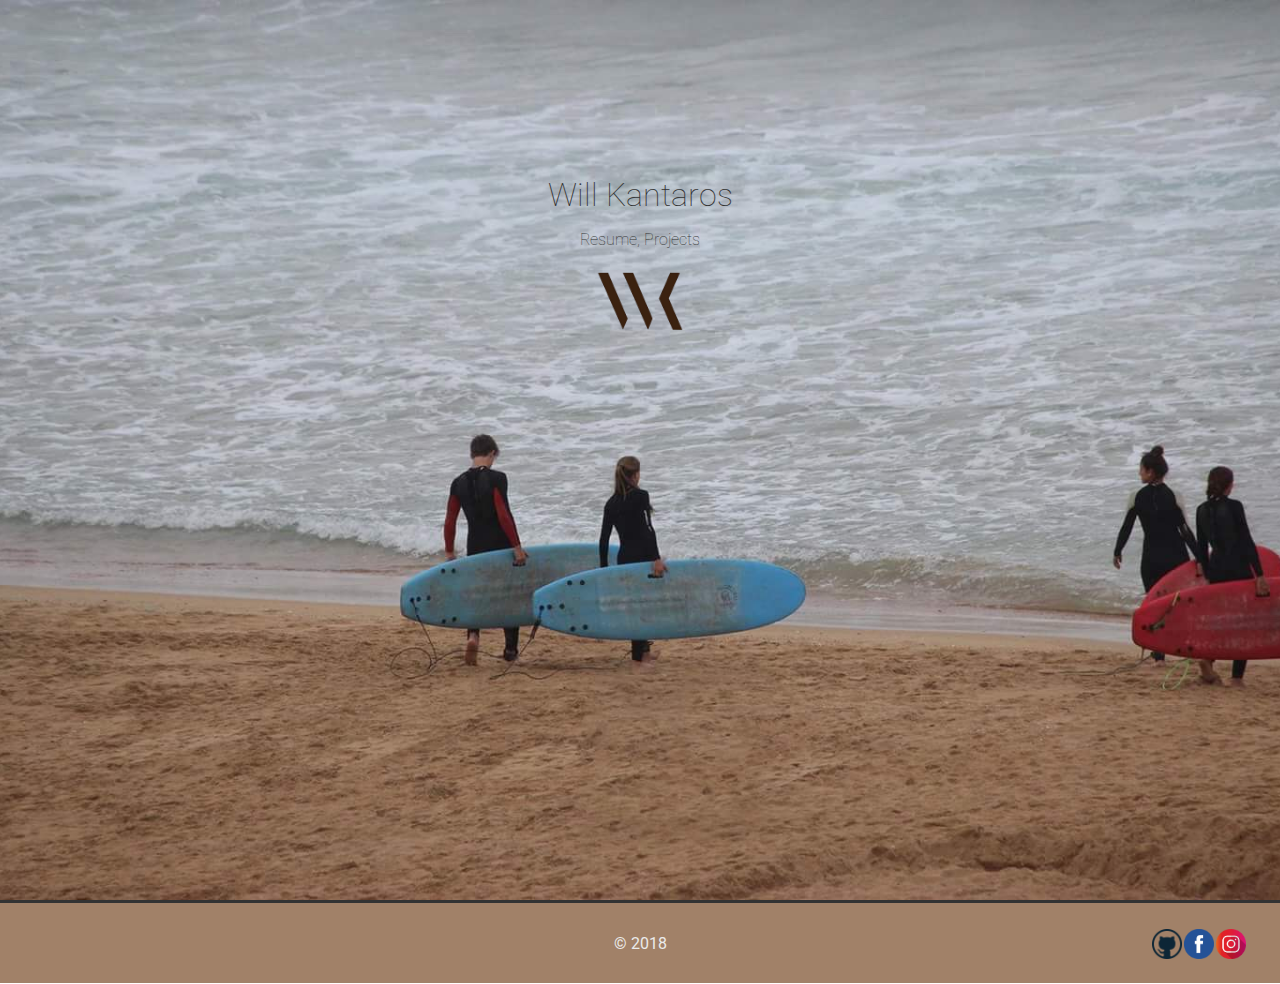
<file: index.html>
<!DOCTYPE html>
<html>

<head>
  <meta charset="utf-8">
  <title>Will Kantaros | about, resume, and games</title>
  <meta name="description" content="A sample HTML/CSS example website to demonstrate to students what they can build" />
  <meta name="keywords" content="Will, Kantaros, Pacific Peak, Resume" />
  <meta name="robots" content="index,follow" />
  <link rel="stylesheet" type="text/css" href="stylesheet.css" />
  <meta name="viewport" content="width=device-width, initial-scale=1.0">
</head>

<body id ="index">
  </div>
  <div id="header">
    <div id="stuff-in-header">
    <h1>Will Kantaros</h1>
    <a href="resume.html">Resume,</a>
    <!-- <a href="about-me.html">About Me,</a> -->
    <a href="projects.html">Projects</a>
    <br/>
    <img src="Name.png" alt="Logo" />
    </div>
  </div>
  <div id="footer">
    <a href="https://www.instagram.com/will_kantaros/?hl=en" target="_blank">
      <img class="clearfix" src="instagram.png"/>
    </a>
    <a href="https://www.facebook.com/will.kantaros" target="_blank">
      <img class="clearfix" src="facebook.png"/>
    </a>
    <a href="https://github.com/wkantaros/" target="_blank">
      <img class="clearfix" src="github.png"/>
    </a>
    <p>&#169; 2018</p>
  </div>
</body>
<!--
  * put buttons on the top
  * make a footer
-->

</html>
</file>
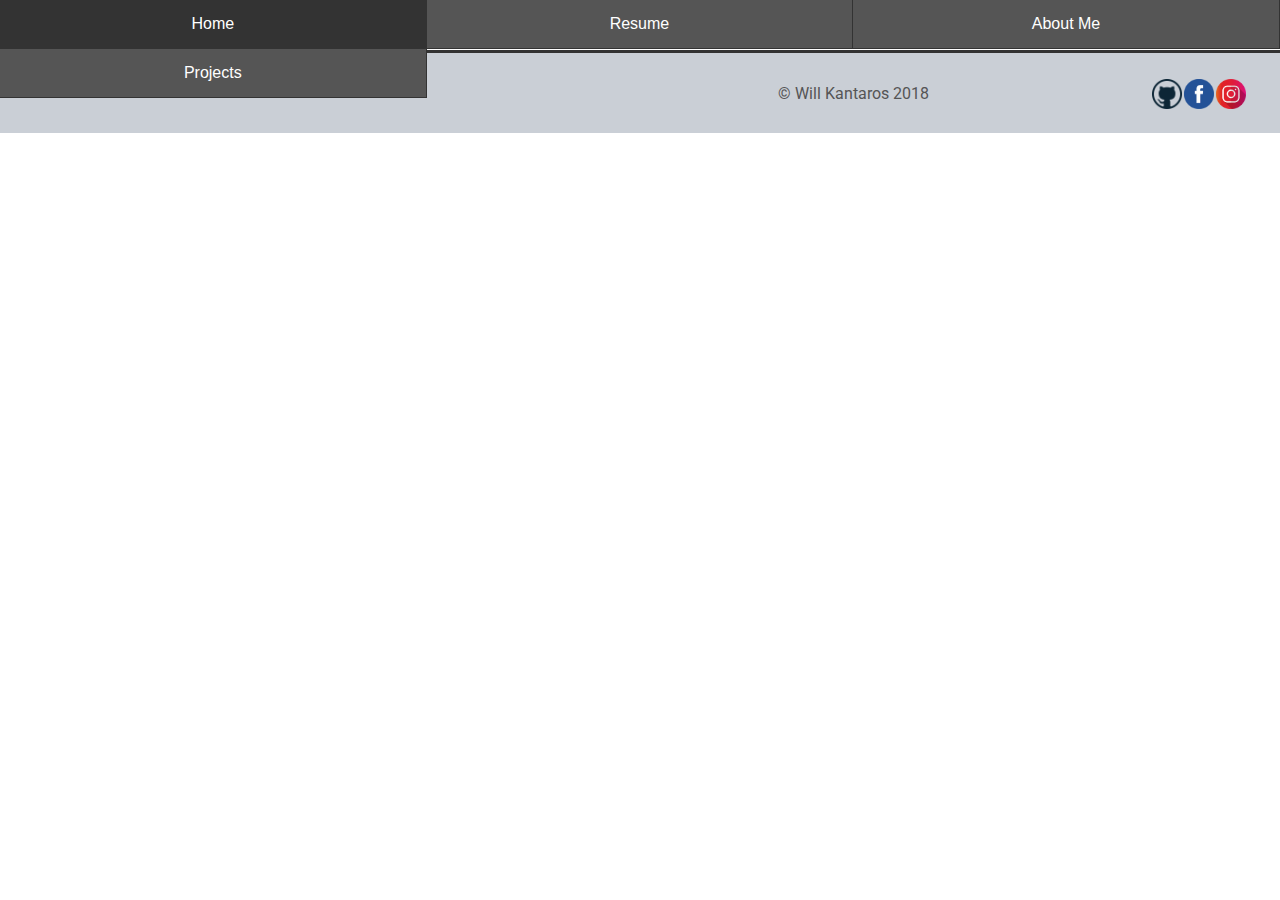
<file: about-me.html>
<!DOCTYPE html>
<html>

<head>
  <meta charset="utf-8">
  <title>About Me | Will Kantaros</title>
  <meta name="description" content="A sample HTML/CSS example website to demonstrate to students what they can build" />
  <meta name="keywords" content="Will, Kantaros, Pacific Peak, screensnake" />
  <meta name="robots" content="index,follow" />
  <link rel="stylesheet" type="text/css" href="stylesheet.css" />
</head>

<body>
  <div class="btn-group">
    <a class="button" href="index.html">Home</a>
    <a class="button" href="resume.html">Resume</a>
    <a class="button" href="about-me.html">About Me</a>
    <a class="button" href="projects.html">Projects</a>
  </div>
  <div class="header-aligner"></div>
  <div id="footer">
    <a href="https://www.instagram.com/will_kantaros/?hl=en" target="_blank">
      <img class="clearfix" src="instagram.png"/>
    </a>
    <a href="https://www.facebook.com/will.kantaros" target="_blank">
      <img class="clearfix" src="facebook.png"/>
    </a>
    <a href="https://github.com/wkantaros/" target="_blank">
      <img class="clearfix" src="github.png"/>
    </a>
    <p>&#169; Will Kantaros 2018</p>
  </div>
</body>

</html>
</file>
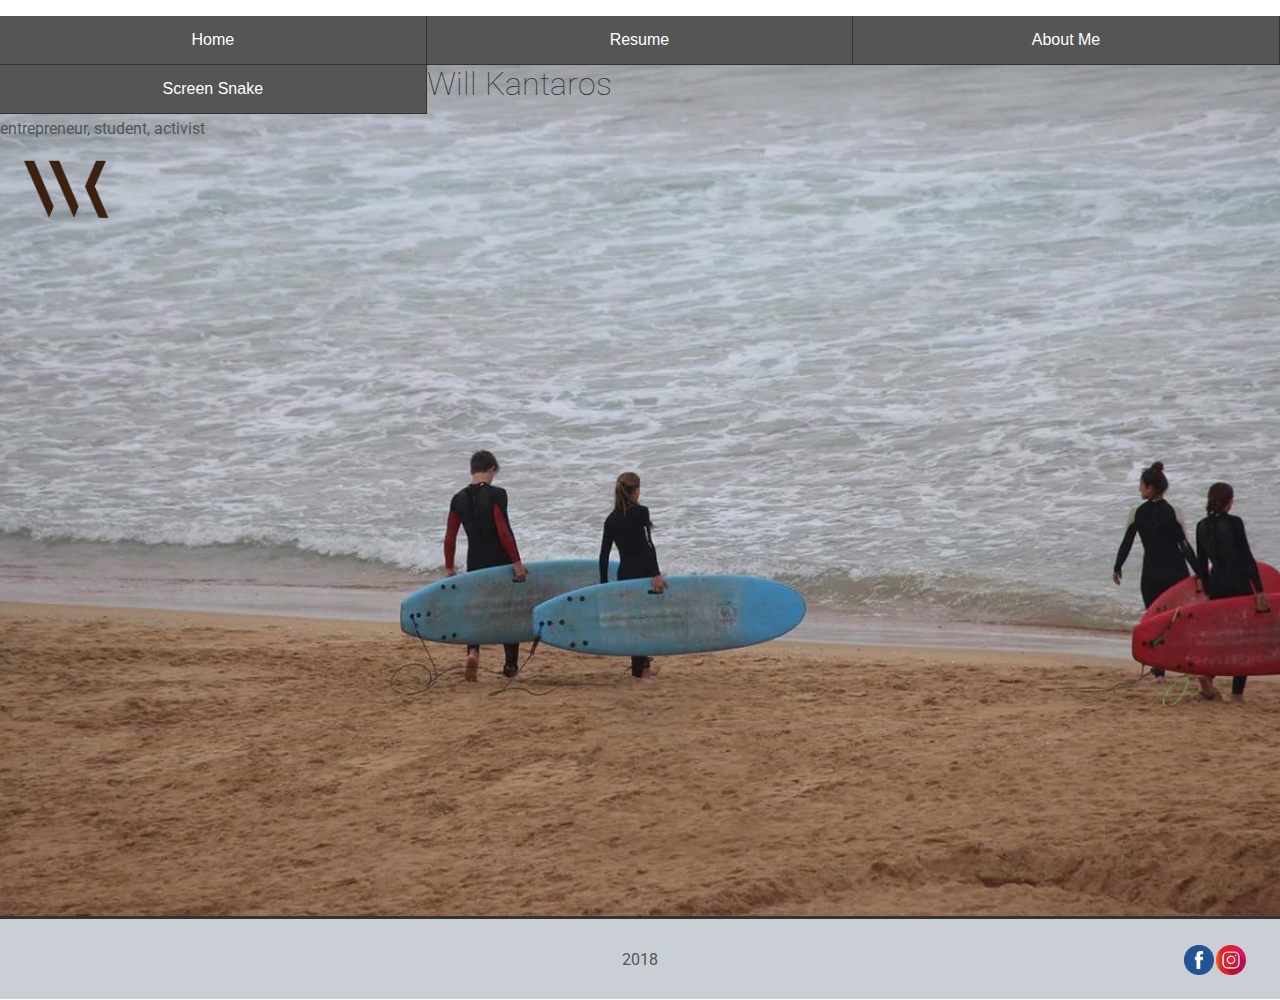
<file: cover-page.html>
<!DOCTYPE html>
<html>

<head>
  <meta charset="utf-8">
  <title>Will Kantaros</title>
  <meta name="description" content="A sample HTML/CSS example website to demonstrate to students what they can build" />
  <meta name="keywords" content="Will, Kantaros, Pacific Peak, Resume" />
  <meta name="robots" content="index,follow" />
  <link rel="stylesheet" type="text/css" href="stylesheet.css" />
</head>

<body>
  <div class="btn-group">
    <a class="button" href="cover-page.html">Home</a>
    <a class="button" href="resume.html">Resume</a>
    <a class="button" href="about-me.html">About Me</a>
    <a class="button" href="http://patorjk.com/games/snake/">Screen Snake</a>
  </div>
  <div id="header">
    <h1>Will Kantaros</h1>
    <p>entrepreneur, student, activist</p>
    <img src="Name.png" alt="Logo" />
  </div>
  <div id="footer">
    <a href="https://www.instagram.com/will_kantaros/?hl=en" target="_blank">
      <img class="clearfix" src="instagram.png"/>
    </a>
    <a href="https://www.facebook.com/will.kantaros" target="_blank">
      <img class="clearfix" src="facebook.png"/>
    </a>
    <p>2018</p>
  </div>
</body>
<!--
  * put buttons on the top
  * make a footer
-->

</html>
</file>
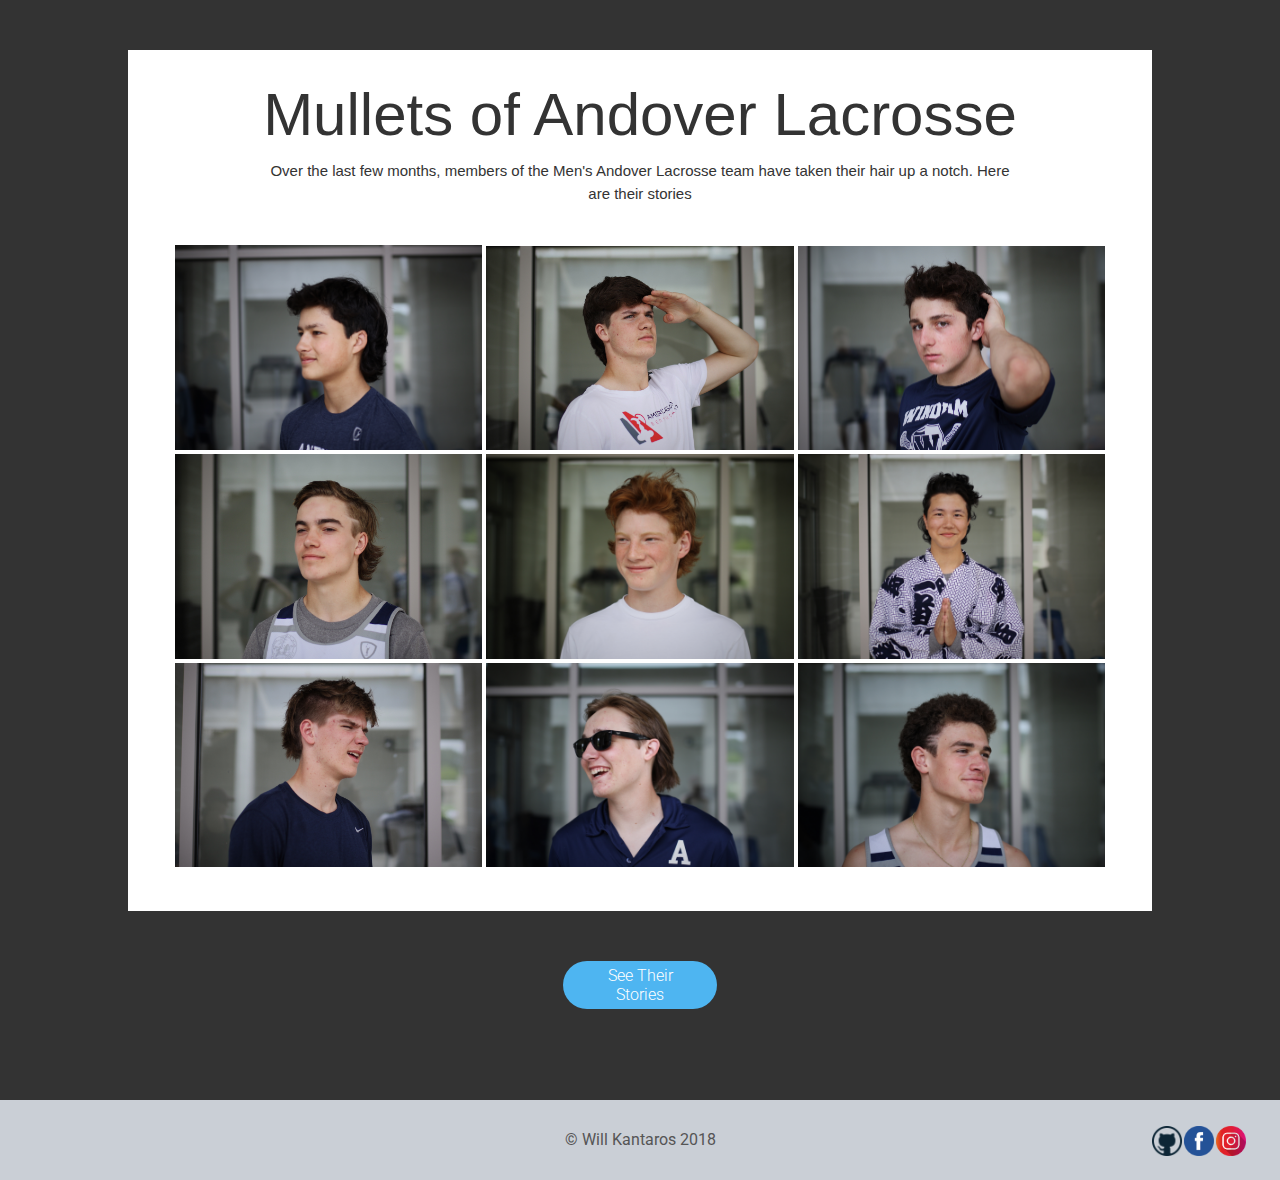
<file: mullets.html>
<!DOCTYPE html>
<html>

<head>
  <meta charset="utf-8">
  <title>Mullets of Andover Lacrosse</title>
  <meta name="description" content="A page showing the power of css through mullets" />
  <meta name="keywords" content="Will, Kantaros, Mullets" />
  <meta name="robots" content="index,follow" />
  <link rel="stylesheet" type="text/css" href="stylesheet2.css" />
  <meta name="viewport" content="width=device-width, initial-scale=1.0">
</head>

<body>
  <div id="mullets">
    <div id="container">
      <header>
        <h1>Mullets of Andover Lacrosse</h1>
        <p>Over the last few months, members of the Men's Andover Lacrosse team have taken their hair up a notch. Here are their stories</p>
      </header>

      <!-- Each image is 350px by 233px -->
      <div class="photobanner">
        <div class="a">
          <img src="Mullets/Yun.jpg" alt="" />
          <img src="Mullets/Heald.jpg" alt="" />
          <img src="Mullets/Krikorian.jpg" alt="" />
        </div>
        <div class="a">
          <img src="Mullets/Morse.jpg" alt="" />
          <img src="Mullets/Rickards.jpg" alt="" />
          <img src="Mullets/Boriss.jpg" alt="" />
        </div>
        <div class="a">
          <img src="Mullets/Witt.jpg" alt="" />
          <img src="Mullets/Rogers.jpg" alt="" />
          <img src="Mullets/Wilde.jpg" alt="" />
        </div>
      </div>
    </div>

    <div class="b">
      <div class="prebe">
        <a class="button3" href="mullet-stories.html">See Their Stories</a>
      </div>
    </div>
  </div>
  <div id="footer">
    <a href="https://www.instagram.com/will_kantaros/?hl=en" target="_blank">
      <img class="clearfix" src="instagram.png"/>
    </a>
    <a href="https://www.facebook.com/will.kantaros" target="_blank">
      <img class="clearfix" src="facebook.png"/>
    </a>
    <a href="https://github.com/wkantaros/" target="_blank">
      <img class="clearfix" src="github.png"/>
    </a>
    <p>&#169; Will Kantaros 2018</p>
  </div>
</body>
</file>
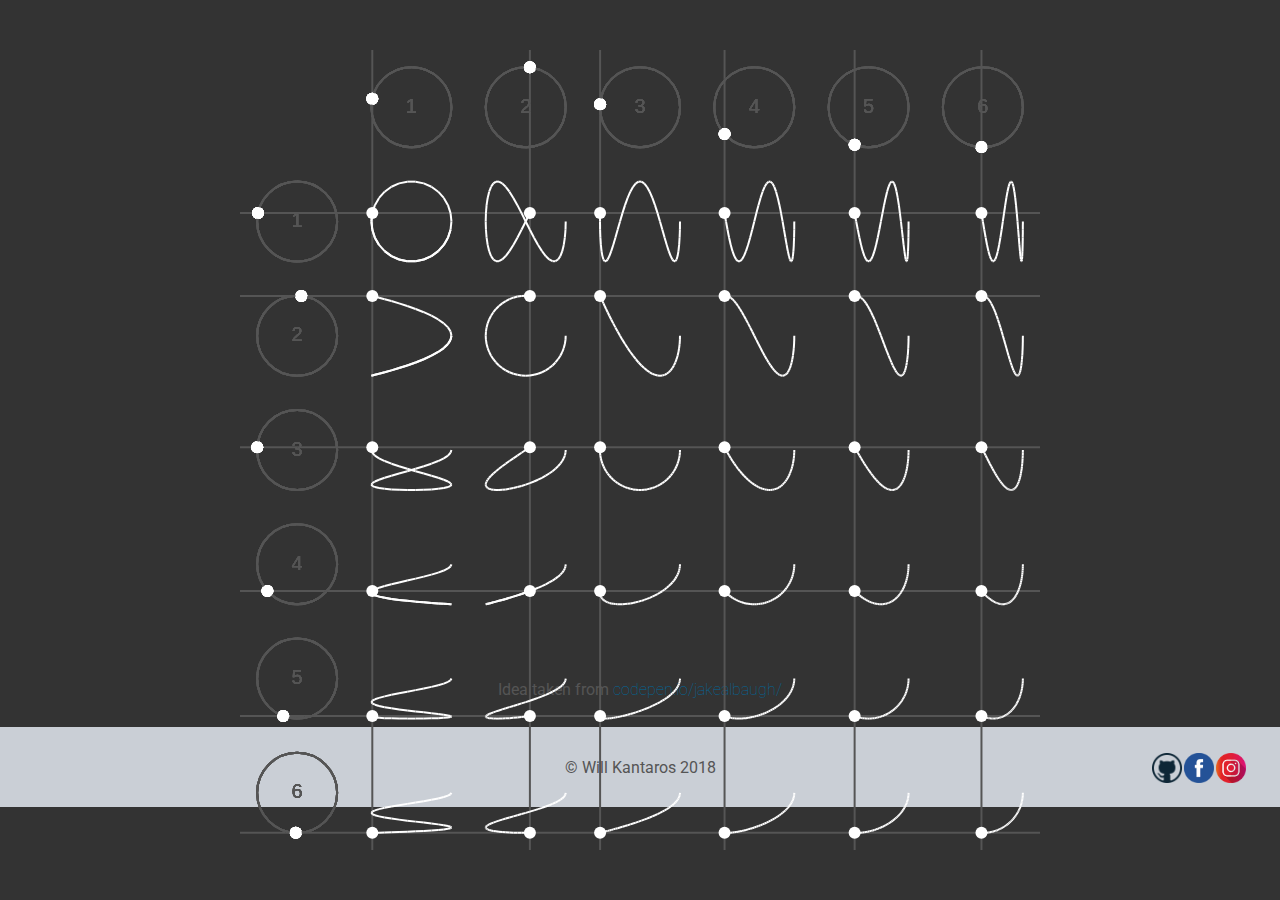
<file: parametric-graphs.html>
<!--This project was heavily based on work by https://codepen.io/jakealbaugh/. I mainly used it so I could understand how js works   -->

<!DOCTYPE html>
<html>

<head>
  <meta charset="utf-8">
  <title>Parametric Graphs | Will Kantaros</title>
  <meta name="description" content="A sample HTML/CSS example website to demonstrate to students what they can build" />
  <meta name="keywords" content="Will, Kantaros, Pacific Peak, Resume" />
  <meta name="robots" content="index,follow" />
  <link rel="stylesheet" type="text/css" href="stylesheet.css" />
</head>

<body id="pg">
  <div id="crazy-stuff">
    <canvas height="800" width="800"></canvas>
    <canvas height="800" width="800"></canvas>
    <script>
      const PI = Math.PI,
        PI2 = PI * 2,
        RATE = 30,
        CVS1 = document.querySelector('canvas:nth-child(1)'),
        CVS2 = document.querySelector('canvas:nth-child(2)'),
        CTX1 = CVS1.getContext('2d'),
        CTX2 = CVS2.getContext('2d'),
        CVS_DI = CVS1.width,
        // How many cols/rows
        COUNT = 6,
        // Padding
        PEN_PAD = CVS_DI * 0.025,
        // Radius
        PEN_RAD = CVS_DI / ((COUNT + 1) * 2),
        // Stroke line width
        STROKE = 2,
        // Indicator radius
        TIP_RAD = 6,
        // Coloring
        COLOR = '#FFF',
        COLOR_OFF = '#555';

      // An input "Pen", influences the x or y of a Group's output
      class Pen {
        constructor({
          rate,
          x,
          y
        }) {
          this.di = PEN_RAD * 2;
          this.rad = PEN_RAD * 0.7;
          this.x = x * this.di;
          this.y = y * this.di;
          this.cx = this.x + this.di * 0.5;
          this.cy = this.y + this.di * 0.5;
          this.rateName = rate;
          this.rate = RATE * rate;
          this.position = 0;
        }

        tick() {
          this.progress = this.position / this.rate;
          this._calc();
          this.position++;
        }

        // Setting the coordinates for the tip of the pen
        _calc() {
          let deg = 360 * this.progress;
          this.tipX = this.cx + this.rad * Math.cos(deg * PI / 180);
          this.tipY = this.cy + this.rad * Math.sin(deg * PI / 180);
        }
      }

      // Takes an x pen and y pen and produces an output
      class Group {
        constructor(penX, penY) {
          this.penX = penX;
          this.penY = penY;
          this.tracker = {};
          this.progress = 0;
        }

        tick() {
          // setting the last coordinates for the output line
          this.lastX = this.x;
          this.lastY = this.y;
          // Setting the current coordinates
          this.x = this.penX.tipX + this.penY.x;
          this.y = this.penY.tipY + this.penX.y;
          // Storing the combination so we never redraw
          let key = `${this.lastX}-${this.lastY}-${this.x}-${this.y}`;
          // Setting draw to false if this has already been drawn
          if (this.tracker[key]) this.draw = false;
          // Setting draw to true then storing that this has been drawn
          else {
            this.tracker[key] = true;
            this.draw = true
          };
          // Draw the output and the Pens
          this._draw();
          this.progress++;
        }

        _draw() {
          this._drawPen(this.penX);
          this._drawPen(this.penY);
          this._drawOutput();
        }

        // Take a pen and draw it, its rate, and an indicator of current position
        _drawPen({
          rad,
          di,
          x,
          y,
          cx,
          cy,
          tipX,
          tipY,
          rateName
        }) {
          // the circle
          CTX1.lineWidth = STROKE;
          CTX1.strokeStyle = COLOR_OFF;
          CTX1.beginPath();
          CTX1.arc(cx, cy, rad, 0, PI2, false);
          CTX1.stroke();

          // The current position
          CTX1.fillStyle = COLOR;
          CTX1.strokeStyle = COLOR;
          CTX1.beginPath();
          CTX1.arc(tipX, tipY, TIP_RAD, 0, PI2, false);
          CTX1.fill();

          // the rate number
          CTX1.fillStyle = COLOR_OFF;
          CTX1.font = `lighter ${rad * 0.5}px Helvetica`;
          CTX1.textAlign = 'center';
          CTX1.textBaseline = 'middle';
          CTX1.fillText(rateName, cx, cy);
        }

        // Draw the output of the two pens
        _drawOutput() {
          // If it hasnt already been drawn yet,
          //  draw the path on the canvas that isnt erased each frame
          if (this.draw) {
            CTX2.lineWidth = STROKE;
            CTX2.strokeStyle = COLOR;
            CTX2.beginPath();
            CTX2.moveTo(this.lastX, this.lastY);
            CTX2.lineTo(this.x, this.y);
            CTX2.stroke();
          }

          // Draw the indicator on the refreshing canvas
          CTX1.fillStyle = COLOR;
          CTX1.beginPath();
          CTX1.arc(this.x, this.y, TIP_RAD, 0, PI2, false);
          CTX1.fill();
        }
      }

      let pensX = [],
        pensY = [],
        groups = [];

      // Generating the pens
      for (let x = 0; x < COUNT; x++) {
        let penX = new Pen({
            rate: x + 1,
            x: x + 1,
            y: 0
          }),
          penY = new Pen({
            rate: x + 1,
            x: 0,
            y: x + 1
          });
        pensX.push(penX);
        pensY.push(penY);
      }

      // Generating the groups
      for (let x = 0; x < pensY.length; x++)
        for (let y = 0; y < pensX.length; y++)
          groups.push(new Group(pensX[x], pensY[y]));

      // Start running
      run();

      function run() {
        // Clear the refreshing canvas
        CTX1.clearRect(0, 0, CVS_DI, CVS_DI);

        // For each pen
        for (let i = 0; i < pensX.length; i++) {
          // Tick them forward to get new coords
          pensX[i].tick();
          pensY[i].tick();

          // Draw the axis
          CTX1.lineWidth = STROKE;
          CTX1.strokeStyle = COLOR_OFF;
          CTX1.beginPath();
          CTX1.moveTo(pensX[i].tipX, 0);
          CTX1.lineTo(pensX[i].tipX, CVS_DI);
          CTX1.stroke();
          CTX1.beginPath();
          CTX1.moveTo(0, pensY[i].tipY);
          CTX1.lineTo(CVS_DI, pensY[i].tipY);
          CTX1.stroke();
        }

        // Tick each group (draws them as well)
        groups.forEach(group => group.tick());

        // Run it again
        requestAnimationFrame(run);
      }
    </script>
  </div>
  <p id="citation">Idea taken from <a href="https://codepen.io/jakealbaugh/" target="_blank">codepen.io/jakealbaugh/</a></p>
  <div id="footer">
    <a href="https://www.instagram.com/will_kantaros/?hl=en" target="_blank">
      <img class="clearfix" src="instagram.png"/>
    </a>
    <a href="https://www.facebook.com/will.kantaros" target="_blank">
      <img class="clearfix" src="facebook.png"/>
    </a>
    <a href="https://github.com/wkantaros/" target="_blank">
      <img class="clearfix" src="github.png"/>
    </a>
    <p>&#169; Will Kantaros 2018</p>
  </div>

</body>

</html>

<!-- svg draw parametric equations -->
</file>
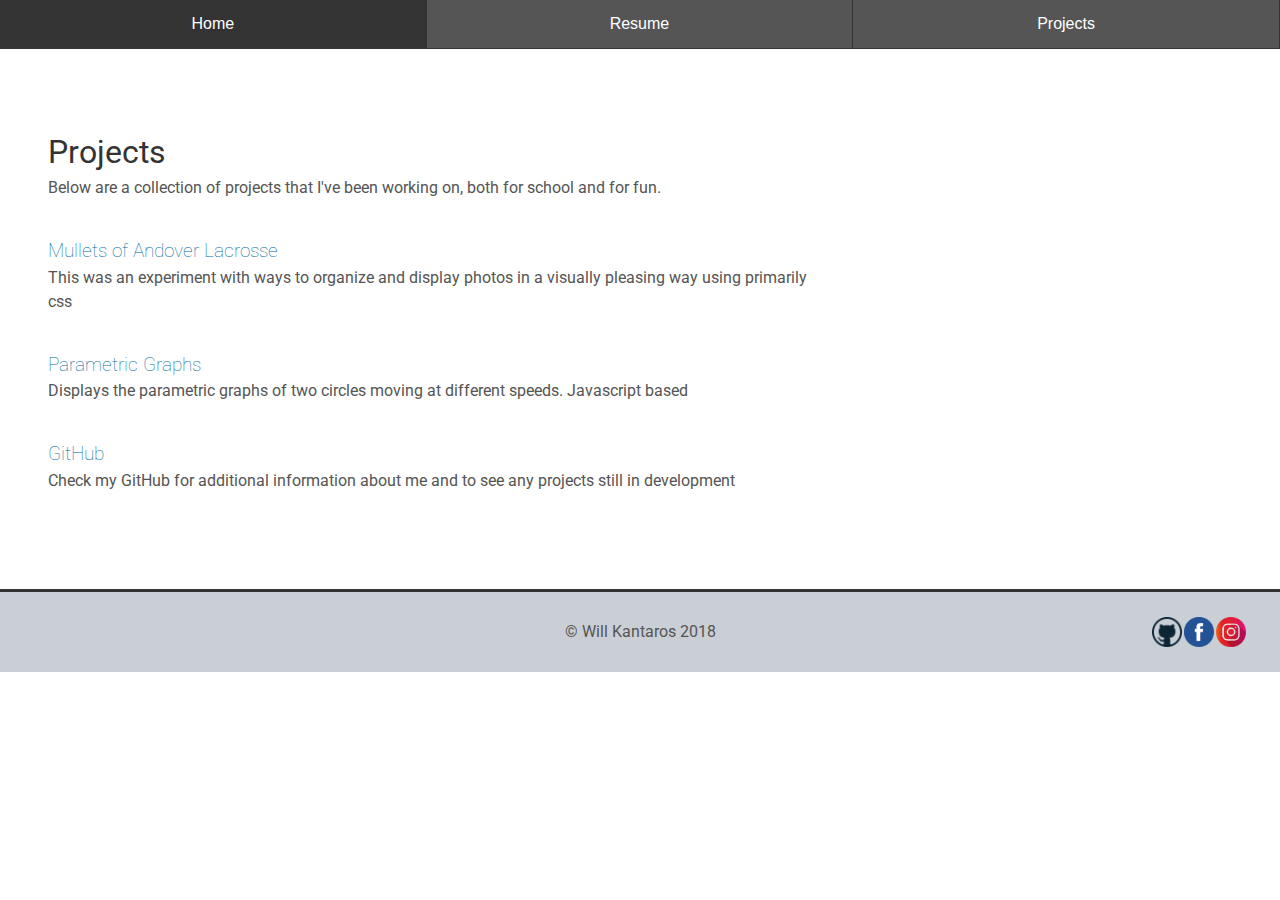
<file: projects.html>
<!DOCTYPE html>
<html>

<head>
  <meta charset="utf-8">
  <title>Projects | Will Kantaros</title>
  <meta name="description" content="A sample HTML/CSS example website to demonstrate to students what they can build" />
  <meta name="keywords" content="Will, Kantaros, Pacific Peak, Resume" />
  <meta name="robots" content="index,follow" />
  <link rel="stylesheet" type="text/css" href="stylesheet.css" />
  <meta name="viewport" content="width=device-width, initial-scale=1.0">
</head>

<body>
  <div class="btn-group">
    <a class="button" href="index.html">Home</a>
    <a class="button" href="resume.html">Resume</a>
    <!-- <a class="button" href="about-me.html">About Me</a> -->
    <a class="button" href="projects.html">Projects</a>
  </div>

  <div id="main-projects">
  <h1>Projects</h1>
  <p>Below are a collection of projects that I've been working on, both for school and for fun.</p>
   <h3><a href="mullets.html"> Mullets of Andover Lacrosse</a></h3>
   <p>This was an experiment with ways to organize and display photos in a visually pleasing way using primarily css</p>
   <h3><a href="parametric-graphs.html">Parametric Graphs</a></h3>
   <p>Displays the parametric graphs of two circles moving at different speeds. Javascript based</p>
   <h3><a href="https://github.com/wkantaros/">GitHub</a></h3>
   <p>Check my GitHub for additional information about me and to see any projects still in development</p>

 </div>
  <div id="footer">
    <a href="https://www.instagram.com/will_kantaros/?hl=en" target="_blank">
      <img class="clearfix" src="instagram.png"/>
    </a>
    <a href="https://www.facebook.com/will.kantaros" target="_blank">
      <img class="clearfix" src="facebook.png"/>
    </a>
    <a href="https://github.com/wkantaros/" target="_blank">
      <img class="clearfix" src="github.png"/>
    </a>
    <p>&#169; Will Kantaros 2018</p>
  </div>
</body>
</file>
<file: stylesheet.css>
@import 'https://fonts.googleapis.com/css?family=Roboto:300,400,500';
@import 'https://fonts.googleapis.com/css?family=Open+Sans';
* {
  margin: 0;
  padding: 0;
}

body, html{
  font-family: "Roboto", "Helvetica", "Arial", sans-serif;
  color: #555;
  height: 100%;
  margin: 0;
}

#header {
  /* The image used */
  background-image: url("Cover_Image.jpg");

/* Full height */
height: 100%;

/* Center and scale the image nicely */
background-position: center;
background-repeat: no-repeat;
background-size: cover;
}

#stuff-in-header {
  line-height: 1.2;
  padding: 10% 2em;
  text-align: center;
}

#header img {
  height: 100px;
  width: auto;
}

#header h1 {
  color: #333;
  font-weight: 100;
  margin: .5em auto;
}

#header a {
  font-weight: 100;
  text-decoration: none;
  color: #333;
  -webkit-transition: .25s;
  transition: .25s;
}

#header a:hover {
  color: #00a3ff;
  -webkit-transition: .25s;
  transition: .25s;
}

.btn-group .button {
  /* background-color: rgba(255, 255, 255, 0); */
  background-color: #555;
  border-right: 1px solid #333;
  border-bottom: 1px solid #333;
  border-top: none;
  border-left: none;
  color: white;
  padding: 15px 32px;
  text-align: center;
  text-decoration: none;
  display: inline-block;
  font-size: 16px;
  cursor: pointer;
  float: left;
  box-sizing: border-box;
  width: 33.33%;
  -webkit-transition: .75s;
  transition: .75s;
  font-family: "Roboto-Light", "Helvetica", "Arial", sans-serif;
}

.btn-group .button:hover {
  -webkit-transition: .75s;
  transition: .75s;
  background-color: #333;
}

#footer {
  width: 100%;
  margin-top: 0;
  line-height: 5em;
  height: 5em;
  background-color: #CACFD6;
  border-top: 3px solid #333;
  text-align: center;
  margin: 0 auto;
  color: #555;
}

#footer p, img {
  display: inline-block;
  vertical-align: middle;
}

#footer a {
  position: absolute;
  decoration: none;
  left: 90%;
}

#footer img {
  width: 30px;
}

#footer a:first-child {
  left: 95%;
}

#footer a:nth-child(2) {
  left: 92.5%;
}

#index #footer {
  background-color: #A18168;
  color: rgb(235, 235, 235);
}

#grad {
  background: #deeeec;
}

#nameaddress {
  text-align: center;
}

#resume {
  margin: 0 20%;
  max-width: 50em;
  line-height: 1.5;
  padding: 4em 1em;
}

 h1, h2, h3 {
  color: #333;
  margin-top: 1em;
  padding-top: 1em;
  font-weight: 400;
}

#resume .boxes {
  background: #eee;
  padding: 0 2em;
  box-shadow: 4px 6px #888888;
  border-left: 2px solid #9FD8CB;
}

#resume .listing {
  padding: 20px 4px;
  padding-top: 0;
  vertical-align: text-bottom;
}

a {
  font-weight: 100;
  text-decoration: none;
  color: #00699d;
  -webkit-transition: .25s;
  transition: .25s;
}

a:hover {
  color: #0498e0;
  -webkit-transition: .25s;
  transition: .25s;
}

#resume ul {
  margin: 0 3em;
  padding: 7px 0;
}

#resume ul ul {
  list-style-type:none;
    padding: 0;
}

#pg {
  background: #333;
}

#crazy-stuff {
  padding: 20.3% 100%;
}

#crazy-stuff canvas {
  width: auto;
  height: auto;
  max-width: 90%;
  max-height: 90%;
  position: absolute;
  display: block;
  top: 50%;
  left: 50%;
  margin-top: 0;
  margin-bottom: 5%;
  transform: translate(-50%, -50%);
}

#pg #footer {
  margin-top: 2%;
}

.header-aligner {
 padding: 25px;
}

#citation {
  margin-top: 10em;
  text-align: center;
}

#main-projects {
  color: #555;
  margin: 2em;
  margin-top: 0;
  width: 60%;
  line-height: 1.5;
  padding: 4em 1em;
}

@media screen and (max-width: 800px) {
  #footer p {
    display: none;
  }

  #footer a {
    position: absolute;
    decoration: none;
    left: 85%;
  }

  #footer a:first-child {
    left: 75%;
  }

  #footer a:nth-child(2) {
    left: 65%;
  }

  #resume .boxes {
    background: #eee;
    padding: 0 1em;
    box-shadow: 4px 6px #888888;
    border-left: 2px solid #9FD8CB;
  }

  #resume {
    margin: 0 auto;
    max-width: 90%;
    line-height: 1.5;
    padding: 4em 1em;
  }

  #resume ul {
    list-style-type:none;
    margin: 0 1.5em;
    padding: 7px 0;
  }

  #resume ul ul {
    list-style-type:none;
      padding: 0;
  }
</file>
<file: stylesheet2.css>
@import 'https://fonts.googleapis.com/css?family=Roboto:300,400,500';


* {margin: 0; padding: 0;}

#mullets .photobanner img {
  width: 30%;
  height: auto;
  padding: 2px auto;
}

body {
 font-family: "Roboto", "Helvetica", "Arial", sans-serif;
 background-color: #333;
 color: #333;
}

#container {
 width: 80%;
 margin: 50px auto;
 background: white;
}

header {
 width: 74%;
 margin: 40px auto;
 padding-top: 20px;
}

header h1 {
 text-align: center;
 font: 100 60px/1.5 Helvetica, Verdana, sans-serif;
}

header p {
 font: 100 15px/1.5 Helvetica, Verdana, sans-serif;
 text-align: center;
}

/*photobanner*/

.photobanner {
 /* height: 233px;
 width: 3550px; */
 padding-bottom: 40px;
 /* margin-bottom: 40px; */
}

.a {
  text-align: center;
}

.photobanner img {
 -webkit-transition: all 0.5s ease;
 -moz-transition: all 0.5s ease;
 -o-transition: all 0.5s ease;
 -ms-transition: all 0.5s ease;
 transition: all 0.5s ease;
}

.photobanner img:hover {
 -webkit-transform: scale(1.1);
 -moz-transform: scale(1.1);
 -o-transform: scale(1.1);
 -ms-transform: scale(1.1);
 transform: scale(1.1);

 -webkit-box-shadow: 0px 3px 5px rgba(0,0,0,0.2);
 -moz-box-shadow: 0px 3px 5px rgba(0,0,0,0.2);
 box-shadow: 0px 3px 5px rgba(0,0,0,0.2);
}

/* a {
  font-weight: 100;
  text-decoration: none;
  color: #00699d;
  -webkit-transition: .25s;
  transition: .25s;
}

a:hover {
  color: #0498e0;
  -webkit-transition: .25s;
  transition: .25s;
} */

#footer {
  width: 100%;
  margin-top: 0;
  line-height: 5em;
  height: 5em;
  background-color: #CACFD6;
  border-top: 3px solid #333;
  text-align: center;
  margin: 0 auto;
  color: #555;
}

#footer p, img {
  display: inline-block;
}

#footer a {
  position: absolute;
  decoration: none;
  left: 90%;
}

#footer img {
  width: 30px;
  vertical-align: middle;
}

#footer a:first-child {
  left: 95%;
}

#footer a:nth-child(2) {
  left: 92.5%;
}

a.button3 {
  display: inline-block;
  padding: 0.3em 1.2em;
  margin: 0 44%;
  border-radius: 2em;
  box-sizing: border-box;
  text-decoration: none;
  font-weight: 300;
  color: #FFFFFF;
  background-color: #4eb5f1;
  text-align: center;
  transition: all 0.2s;
}

a.button3:hover {
  background-color: #4095c6;
}

.b {
  padding-bottom: 5.5em;
}

@media screen and (max-width: 950px) {

  header h1 {
   text-align: center;
   font: 50 20px/1.5 Helvetica, Verdana, sans-serif;
  }

  #container {
    margin: 10px auto;
  }

  #footer p {
    display: none;
  }

  #footer a {
    position: absolute;
    decoration: none;
    left: 85%;
  }

  #footer a:first-child {
    left: 75%;
  }

  #footer a:nth-child(2) {
    left: 65%;
  }

  a.button3 {
    margin: 0 10%;
    padding: 0.3em 34%;
  }

}
</file>
